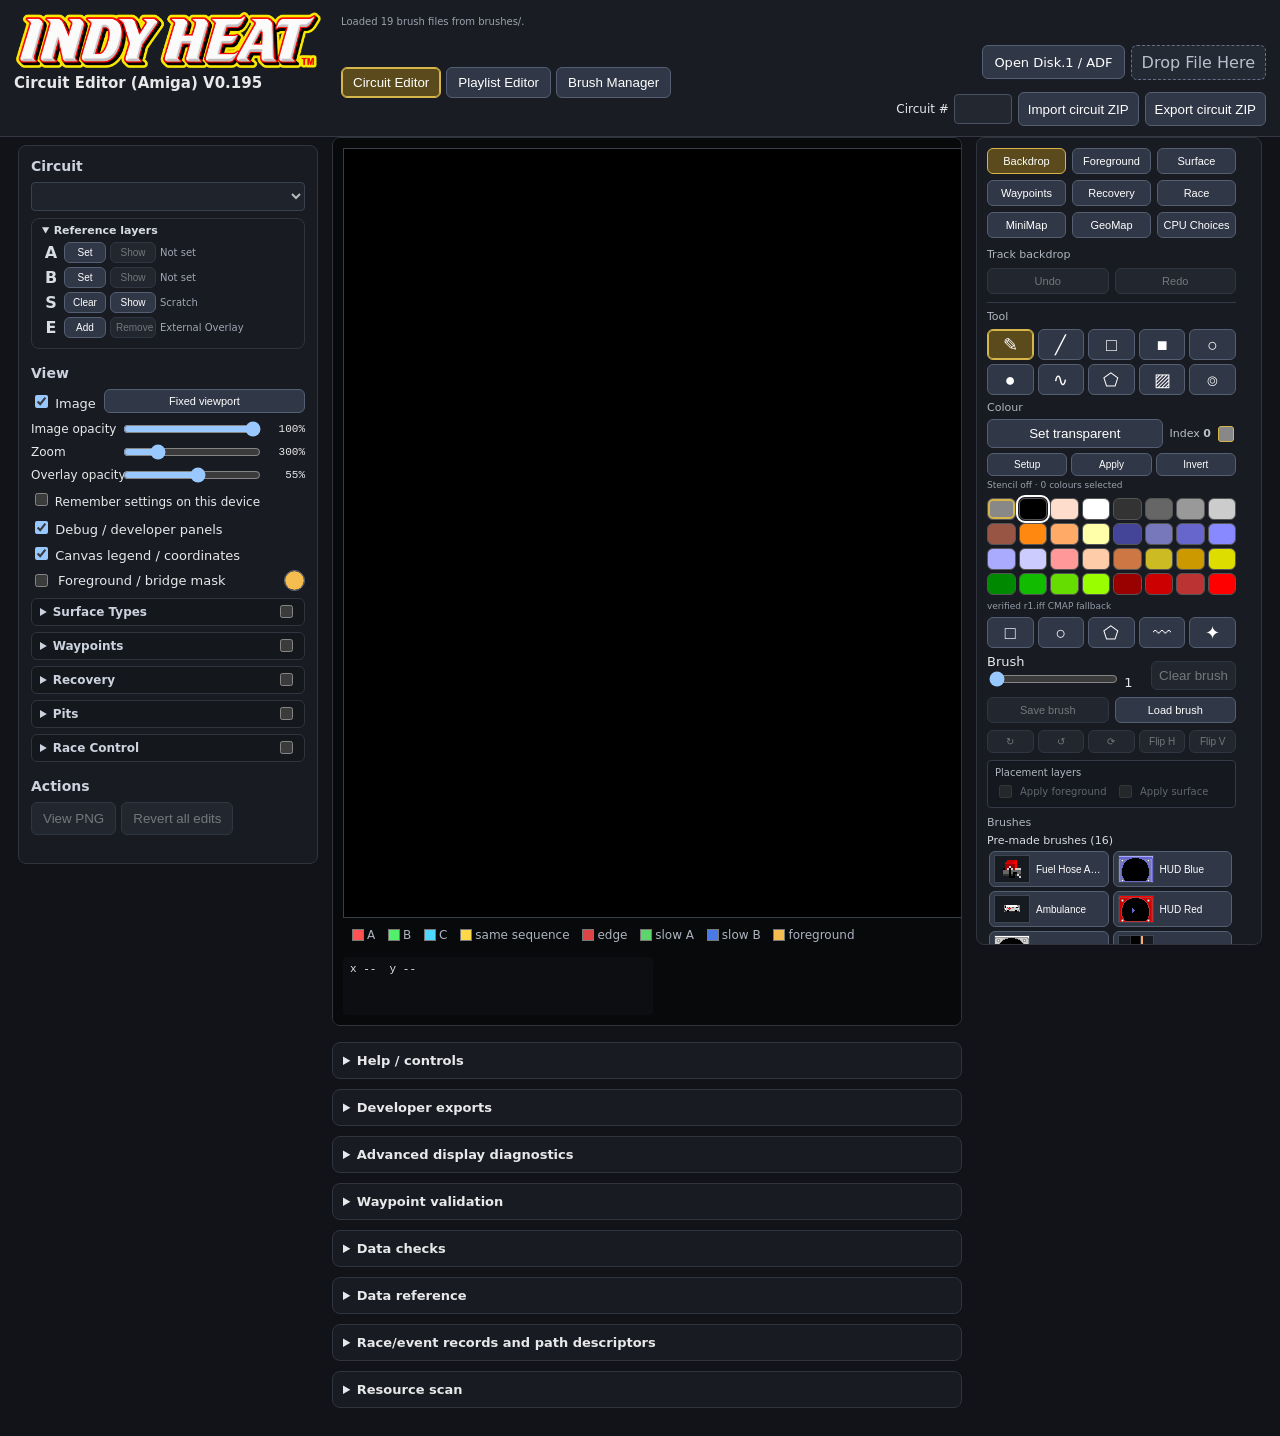
<file: app/index.html>
<!doctype html>
<html lang="en">
<head>
<meta charset="utf-8">
<meta name="viewport" content="width=device-width,initial-scale=1">
<title>Circuit Editor (Amiga)</title>
<link rel="stylesheet" href="style.css?v=0195">

<style>
header#appHeader{display:grid;grid-template-columns:auto minmax(0,1fr);grid-template-areas:"brand notice" "brand tools";align-items:start;column-gap:20px;row-gap:6px;padding:10px 14px}
#appIdentity{grid-area:brand;display:flex;flex-direction:column;align-items:flex-start;gap:3px;min-width:0}
#appLogo{display:block;width:307px;max-width:42vw;height:auto;object-fit:contain}
#appIdentity h1{margin:0;font-size:15px;font-weight:600;line-height:1.2;white-space:nowrap}
#headerNotice{grid-area:notice;justify-self:start;display:flex;align-items:center;width:min(100%,1080px);min-width:0;min-height:22px;padding-top:1px}
#headerTools{grid-area:tools;justify-self:start;display:flex;align-items:center;justify-content:space-between;gap:18px;width:min(100%,1080px);min-width:0}
#editorModeSwitch{display:flex;align-items:center;justify-content:flex-start;gap:5px;white-space:nowrap;flex:0 0 auto}
#editorModeSwitch button{padding:7px 11px;white-space:nowrap}
#editorModeSwitch button.active{border-color:#d6b54a;background:#5a4a1c;box-shadow:inset 0 0 0 1px #d6b54a}
#circuitFileActions{display:flex;align-items:center;justify-content:flex-end;gap:6px;flex-wrap:wrap;min-width:0;max-width:100%;margin-left:auto}
#circuitFileActions>.filebtn,#dropZone,#circuitPackageHeader,#circuitPackageHeader>*{flex:0 0 auto}
#circuitFileActions>.filebtn,#dropZone,#circuitPackageHeader button{min-height:34px;display:flex;align-items:center}
#dropZone{margin:0;padding:7px 10px;border:1px dashed #657087;border-radius:6px;text-align:center;color:#b8c0ce;white-space:nowrap;background:#242a34;cursor:default}
#dropZone.drag{background:#30394a;border-color:#a7bde9}
#circuitPackageHeader{display:flex;align-items:center;gap:6px;flex-wrap:nowrap}
#circuitPackageHeader label{display:flex;align-items:center;gap:5px;margin:0;font-size:12px;white-space:nowrap}
#circuitPackageHeader input[type=number]{width:58px;height:30px;background:#222730;color:#fff;border:1px solid #495162;border-radius:4px;padding:5px}
#circuitPackageHeader button{padding:7px 9px;white-space:nowrap}
#circuitPackageTopStatus{font-size:10px;color:#9aa1ad;max-width:100%;white-space:nowrap;overflow:hidden;text-overflow:ellipsis}
#circuitPackageTopStatus.bad{color:#ff8585}
body.playlistMode #dropZone,body.playlistMode main,body.playlistMode #circuitFileActions,body.playlistMode #headerNotice{display:none!important}
body:not(.playlistMode) #playlistWorkspace{display:none!important}
#playlistWorkspace{max-width:980px;margin:18px auto;padding:0 18px 28px;box-sizing:border-box}
#playlistWorkspace .playlistCard{background:#181b21;border:1px solid #30343d;border-radius:8px;padding:16px}
#playlistWorkspace h2{margin:0 0 8px}
#playlistWorkspace .playlistIntro{line-height:1.45;margin-bottom:12px}
#playlistWorkspace .playlistFuture{opacity:.62}
#playlistWorkspace input[type=number],#playlistWorkspace select{background:#222730;color:#fff;border:1px solid #495162;border-radius:4px;padding:6px;box-sizing:border-box}
#playlistRaceCount{width:180px;vertical-align:middle}
#playlistRaceCountText{display:inline-block;min-width:24px;margin-left:7px;font:12px ui-monospace,SFMono-Regular,Menlo,Consolas,monospace;color:#c2c8d2}
#playlistRows{display:grid;gap:5px;margin:8px 0 12px}
.playlistHead,.playlistRow{display:grid;grid-template-columns:48px minmax(220px,1.25fr) minmax(170px,1fr) 150px 130px;gap:7px;align-items:center}
.playlistHead{font-size:11px;color:#8f97a3;padding:0 7px}
.playlistRow{padding:7px;border:1px solid #30343d;border-radius:5px;background:#14171c}
.playlistRace{text-align:center;font:12px ui-monospace,SFMono-Regular,Menlo,Consolas,monospace;color:#b9c0cc}
.playlistCircuit{width:100%}
.playlistCircuitName{font-size:12px;color:#c2c8d2;overflow:hidden;text-overflow:ellipsis;white-space:nowrap}
.playlistCircuitName.notLoaded{color:#8f97a3;font-style:italic}
.playlistLapSelect{width:100%}
.playlistCpuMode{width:100%}
.playlistCpuChoices{grid-column:1/-1;margin-top:2px;padding-top:6px;border-top:1px solid #282d35}
.playlistCpuChoices[hidden]{display:none}
.playlistCpuGrid{display:grid;grid-template-columns:repeat(2,minmax(0,1fr));gap:7px}
.playlistCpuRow{display:grid;grid-template-columns:54px minmax(0,1fr) 30px;gap:6px;align-items:center;margin:0;color:#9fa7b4;font-size:11px}
.playlistCpuRow input[type=range]{width:100%;min-width:0;margin:0}.playlistCpuRow output{text-align:right;font:11px ui-monospace,SFMono-Regular,Menlo,Consolas,monospace;color:#d6dbe3}
.playlistActions{display:flex;gap:6px;flex-wrap:wrap;margin:10px 0}
.playlistActions button,#playlistExport{padding:7px 10px}
#playlistStatus{min-height:34px;white-space:pre-line;margin-top:7px}
/* Shared viewport resize handle and brush catalogue layout. */
main{grid-template-columns:300px minmax(0,1fr) 286px!important}
#viewPrimaryRow{display:grid;grid-template-columns:auto minmax(0,1fr);gap:8px;align-items:center;margin:4px 0 8px}
#viewPrimaryRow label{margin:0;white-space:nowrap}
#viewPrimaryRow #circuitViewportToggle{width:auto!important;margin:0!important;padding:5px 7px!important;font-size:11px!important;white-space:nowrap}
#circuitViewport.fixed{resize:none!important;box-sizing:border-box;min-width:240px;min-height:192px;width:var(--indyheat-viewport-width,640px)!important;height:var(--indyheat-viewport-height,512px)!important;max-width:100%;overflow:auto!important}
#circuitViewportResizeHandle{position:absolute;display:none;width:18px;height:18px;z-index:80;cursor:nwse-resize;touch-action:none;user-select:none;box-sizing:border-box;border:1px solid #8d96a6;border-radius:3px;background:#2b313b;color:#e8ebef;font:12px/16px ui-monospace,SFMono-Regular,Menlo,Consolas,monospace;text-align:center;box-shadow:0 0 0 1px rgba(0,0,0,.45)}
#circuitViewportResizeHandle::before{content:"↘"}
#circuitViewportResizeHandle.visible{display:block}
#circuitViewportResizeHandle.dragging{background:#5a4a1c;border-color:#d6b54a}
.viewSliderRow{display:grid!important;grid-template-columns:86px minmax(0,1fr) 38px;gap:6px;align-items:center;margin:7px 0!important;font-size:12px}
.viewSliderRow>span:first-child{white-space:nowrap}
.viewSliderRow input[type=range]{width:100%!important;min-width:0;margin:0!important}
.viewSliderRow>span:last-child{text-align:right;font:11px ui-monospace,SFMono-Regular,Menlo,Consolas,monospace;white-space:nowrap}
#legacyUiCompatibility{display:none!important}
#cursorInfo{box-sizing:border-box!important;width:min(310px,100%)!important;min-width:0!important;max-width:100%!important;min-height:58px!important;height:auto!important;max-height:none!important;overflow-wrap:anywhere!important}
body.indyheatHideDiagnostics .mobileDiagnostic{display:none!important}
body.indyheatHideCanvasInfo .viewerFooter{display:none!important}
#circuitViewportPanControls{display:grid;grid-template-columns:repeat(2,minmax(0,1fr));gap:7px;max-width:100%;margin:9px 0 3px;padding:7px;border:1px solid #343b46;border-radius:6px;background:#14181e}
#circuitViewportPanControls[hidden]{display:none!important}
#circuitViewportPanControls label{display:grid;grid-template-columns:auto minmax(0,1fr);align-items:center;gap:6px;min-width:0;margin:0;color:#bbc4d1;font-size:11px}
#circuitViewportPanControls input[type=range]{min-width:0;width:100%;max-width:100%;margin:0;touch-action:manipulation}
#circuitViewportPanControls input[type=range]:disabled{opacity:.35}
@media(max-width:600px){#circuitViewportPanControls{grid-template-columns:1fr}#circuitViewportPanControls label{grid-template-columns:36px minmax(0,1fr)}}
@media(max-width:1050px){main{grid-template-columns:1fr!important}}

@media(max-width:1120px){
  #headerTools{flex-wrap:wrap;justify-content:flex-start;gap:8px 14px}
  #circuitFileActions{margin-left:0;justify-content:flex-start;width:100%}
}
@media(min-width:1121px){aside{top:145px;max-height:calc(100vh - 160px)}}
@media(min-width:761px) and (max-width:1120px){aside{top:185px;max-height:calc(100vh - 200px)}}
body.indyheatMobileUi .content{display:flex;flex-direction:column;min-width:0}
body.indyheatMobileUi #editorHelpControls{order:1000}
body.indyheatMobileUi .viewerFooter{min-width:0;max-width:100%;gap:6px;flex-wrap:wrap}
body.indyheatMobileUi .legend{white-space:normal;overflow-wrap:anywhere;line-height:1.8}
body.indyheatMobileUi #cursorInfo{width:100%!important;min-width:0!important}
@media(max-width:760px){
  header#appHeader{grid-template-columns:1fr;grid-template-areas:"brand" "notice" "tools";align-items:start;gap:7px;padding:8px 10px}
  #appIdentity{gap:3px}
  #appLogo{width:307px;max-width:60vw}
  #appIdentity h1{font-size:13px}
  #headerNotice,#headerTools{width:100%;max-width:100%}
  #headerTools{display:flex;flex-direction:column;align-items:flex-start;gap:7px}
  #editorModeSwitch{justify-content:flex-start;width:100%;max-width:100%;overflow-x:auto}
  #editorModeSwitch button{padding:6px 8px;font-size:11px}
  #circuitFileActions{justify-content:flex-start;width:100%;max-width:100%;margin-left:0;overflow:visible}
  .playlistHead{display:none}
  .playlistRow{grid-template-columns:56px minmax(0,1fr);gap:6px}
  .playlistRace{grid-row:1/5}
  .playlistCircuit,.playlistCircuitName,.playlistLapSelect,.playlistCpuMode{grid-column:2}
  .playlistCpuChoices{grid-column:1/-1}
  body.indyheatMobileUi #layerModeButtons{position:static!important;top:auto!important;z-index:auto!important;background:#101217;padding:4px 0;touch-action:manipulation;-webkit-user-select:none;user-select:none}
  body.indyheatMobileUi #layerModeButtons button,body.indyheatMobileUi #editorModeSwitch button{touch-action:manipulation;-webkit-user-select:none;user-select:none}
}
</style>

</head>
<body>
<script>
(() => {
  'use strict';
  const EDITOR_VERSION='0.195';
  const BUILD_TOKEN='0195';
  Object.defineProperty(globalThis,'INDY_HEAT_EDITOR_VERSION',{
    configurable:false,
    enumerable:true,
    get:()=>EDITOR_VERSION,
    set:()=>{}
  });
  Object.defineProperty(globalThis,'INDY_HEAT_BUILD_TOKEN',{
    configurable:false,
    enumerable:true,
    get:()=>BUILD_TOKEN,
    set:()=>{}
  });
  const syncEditorIdentity=()=>{
    const title=`Circuit Editor (Amiga) V${EDITOR_VERSION}`;
    if(document.title!==title)document.title=title;
    const h=document.querySelector('#appIdentity h1')||document.querySelector('header h1');
    const heading=`Circuit Editor (Amiga) V${EDITOR_VERSION}`;
    if(h&&h.textContent!==heading)h.textContent=heading;
  };
  globalThis.IndyHeatSyncEditorIdentity=syncEditorIdentity;
  if(document.readyState==='loading')document.addEventListener('DOMContentLoaded',syncEditorIdentity,{once:true});
  else syncEditorIdentity();
  new MutationObserver(syncEditorIdentity).observe(document.documentElement,{subtree:true,childList:true,characterData:true});
})();
</script>
<header id="appHeader">
  <div id="appIdentity">
    <img id="appLogo" src="indy-heat-logo.png?v=0195" alt="Indy Heat">
    <h1>Circuit Editor (Amiga)</h1>
  </div>
  <div id="headerNotice" aria-live="polite">
    <span id="circuitPackageTopStatus" title="Editor updates and status"></span>
  </div>
  <div id="headerTools">
    <nav id="editorModeSwitch" aria-label="Editor mode">
      <button id="showCircuitEditor" class="active" type="button" aria-pressed="true">Circuit Editor</button>
      <button id="showPlaylistEditor" type="button" aria-pressed="false" title="Create a custom indyheat_playlist.bin including retail and custom circuits">Playlist Editor</button>
    </nav>
    <div id="circuitFileActions" aria-label="Circuit file actions">
      <label class="filebtn">Open Disk.1 / ADF<input id="fileInput" type="file" accept=".adf,.ADF,.1,application/octet-stream"></label>
      <div id="dropZone" aria-label="Drop Disk.1 or ADF file here">Drop File Here</div>
    </div>
  </div>
</header>
<section id="playlistWorkspace" aria-label="Championship playlist editor">
  <div class="playlistCard">
    <h2>Championship Playlist</h2>

    <label class="inlineControl">Championship races
      <input id="playlistRaceCount" type="range" min="1" max="99" step="1" value="11"
             title="WHDLoad custom runtime supports 1–99 championship events">
      <output id="playlistRaceCountText" for="playlistRaceCount">11</output>
    </label>

    <div class="playlistActions">
      <button id="playlistImport" type="button">Import playlist .bin</button>
      <button id="playlistReset" type="button">Reset retail championship</button>
      <button id="playlistExport" type="button">Export indyheat_playlist.bin</button>
    </div>
    <input id="playlistInput" type="file" accept=".bin,application/octet-stream" hidden>

    <div class="playlistHead">
      <span>Race</span>
      <span>Circuit</span>
      <span>Name / load state</span>
      <span>Laps</span>
      <span>CPU Choices</span>
    </div>
    <div id="playlistRows"></div>
    <div id="playlistStatus" class="mini muted"></div>
  </div>
</section>
<main>
  <aside>
    <section>
      <h2>Disk</h2>
      <div id="diskStatus" class="muted">No disk loaded.</div>
    </section>

    <section>
      <h2>Circuit</h2>
      <select id="trackSelect" disabled></select>
      <div id="trackMeta" class="mini muted" hidden></div>
    </section>

    <section>
      <h2>View</h2>
      <label class="mini" title="Stores only editor UI preferences in this browser. No cookies, analytics or tracking."><input id="rememberEditorSettings" type="checkbox"> Remember settings on this device</label>
      <label title="Show the diagnostic and developer details beneath the canvas"><input id="showDeveloperPanels" type="checkbox" checked> Debug / developer panels</label>
      <label title="Show the legend and live cursor information underneath the canvas"><input id="showCanvasInfo" type="checkbox" checked> Canvas legend / coordinates</label>
      <label><input id="showBg" type="checkbox" checked> Image</label>
      <label>Image opacity <input id="backgroundOpacity" type="range" min="0" max="100" value="100"><span id="backgroundOpacityText">100%</span></label>
      <label id="paletteModeControl" class="inlineControl" hidden>Colours
        <select id="paletteMode"><option value="game" selected>Original colour</option><option value="mono">Monochrome</option></select>
      </label>
      <label><input id="showMask1" type="checkbox"> Foreground / bridge mask</label>
      <label><input id="showSurface" type="checkbox"> Surface types</label>
      <div class="classToggles indent compactSubcontrols">
        <label><input class="surfaceClass" data-class="0" type="checkbox"> Normal</label>
        <label><input class="surfaceClass" data-class="1" type="checkbox"> Edge / collision</label>
        <label><input class="surfaceClass" data-class="2" type="checkbox"> Slowdown A</label>
        <label><input class="surfaceClass" data-class="3" type="checkbox"> Slowdown B</label>
      </div>

      <label><input id="showWaypoints" type="checkbox"> Waypoints</label>
      <div class="classToggles indent compactSubcontrols">
        <label><input class="waypointSet" data-set="0" type="checkbox"> Route A</label>
        <label><input class="waypointSet" data-set="1" type="checkbox"> Route B</label>
        <label><input class="waypointSet" data-set="2" type="checkbox"> Route C / service</label>
        <label><input id="showWaypointLinks" type="checkbox"> Route links</label>
        <label><input id="showSequenceGroups" type="checkbox"> Sequence groups</label>
        <label><input id="showBit7Flags" type="checkbox"> AI Turbo markers</label>
        <label><input id="showNonDefaultLinkDeltas" type="checkbox"> Link deltas ≠ +6</label>
        <label><input id="hideWaypointNumbers" type="checkbox"> Hide waypoint numbers</label>
        <label class="inlineControl">Labels
          <select id="wpLabelMode"><option value="off">Off</option><option value="index" selected>Waypoint ID</option><option value="sequence">Sequence</option></select>
        </label>
      </div>

      <div id="legacyRecoveryControls" hidden>
        <input id="showHeading" type="checkbox">
        <select id="headingDensity"><option value="1" selected>Every cell</option></select>
        <input id="headingPhase" type="range" min="0" max="255" value="0"><span id="phaseText">0</span>
        <input id="headingReverse" type="checkbox">
      </div>
      <label id="masterZoomControl">Zoom
        <div class="masterZoomSlider">
          <input id="editorScale" type="range" min="1" max="10" step="0.5" value="3">
          <span id="editorScaleText">300%</span>
        </div>
      </label>
      <label id="overlayOpacityControl">Overlay opacity <input id="opacity" type="range" min="0" max="100" value="55"><span id="opacityText">55%</span></label>
    </section>

    <section class="editorSection">
      <h2>Waypoint</h2>
      <label class="mini">Select <select id="wpSelectList" disabled><option>—</option></select></label>
      <div id="wpSelectedInfo" class="selectedSummary mini muted">Select a visible waypoint, or drag one on the circuit.</div>
      <div class="editGrid">
        <label>X <input id="editWpX" type="number" min="-32768" max="32767" step="1" disabled></label>
        <label>Y <input id="editWpY" type="number" min="-128" max="127" step="1" disabled></label>
        <label>Sequence <input id="editWpProgress" type="number" min="0" max="127" step="1" disabled></label>
        <label class="wide">Link target <select id="editWpTarget" disabled><option>—</option></select></label>
      </div>
      <details class="smallDetails"><summary>Advanced waypoint fields</summary>
        <div class="editGrid compactAdvanced">
          <label class="checkline"><input id="editWpFlag" type="checkbox" disabled> AI Turbo marker (bit 7)</label>
          <label>Link delta <input id="editWpDelta" type="number" min="-32768" max="32767" step="6" disabled></label>
        </div>
      </details>
      <details class="smallDetails" id="routeLapSettings"><summary>Lap counting</summary>
        <div class="mini muted">When a route returns to sequence 0–3, this sets how far around that route the car must previously have progressed before the transition can count as a lap. 0 preserves the original game behaviour.</div>
        <div class="editGrid compactAdvanced">
          <label>Route A minimum previous sequence <input id="routeLapGuard0" type="number" min="0" max="63" step="1" value="0"></label>
          <label>Route B minimum previous sequence <input id="routeLapGuard1" type="number" min="0" max="63" step="1" value="0"></label>
          <label>Route C minimum previous sequence <input id="routeLapGuard2" type="number" min="0" max="63" step="1" value="0"></label>
        </div>
        <div id="routeLapGuardStatus" class="mini statusLine"></div>
      </details>
      <div class="wpBtns"><button id="applyWaypoint" type="button" hidden aria-hidden="true" tabindex="-1">Apply fields</button><button id="revertWaypoint" type="button" disabled style="grid-column:1/-1">Revert selected</button></div>
      <div id="editStatus" class="mini statusLine"></div>
      <div id="editCount" class="mini">0 modified waypoints</div>
    </section>

    <section>
      <h2>Actions</h2>
      <button id="savePng" disabled>View PNG</button>
      <button id="revertAll" disabled>Revert all edits</button>
    </section>

  </aside>

  <div class="content">
    <section class="viewerPanel">
      <canvas id="view" width="960" height="768"></canvas>
      <div class="viewerFooter">
        <div class="legend"><span class="sw routeA"></span>A <span class="sw routeB"></span>B <span class="sw routeC"></span>C <span class="sw sequence"></span>same sequence <span class="sw c1"></span>edge <span class="sw c2"></span>slow A <span class="sw c3"></span>slow B <span class="sw occ"></span>foreground</div>
        <pre id="cursorInfo">x --  y --</pre>
      </div>
    </section>

    <details id="editorHelpControls">
      <summary>Help / controls</summary>
      <div class="prose">
        <p><b>Waypoints:</b> click or drag a visible point; right-click toggles its AI Turbo marker. Add waypoint (+) splits the nearest visible logical route link and resequences following points; Delete waypoint (−) removes the hovered point, repairs incoming links and keeps at least five points per route. Clean route data rebuilds contiguous physical IDs/link displacements and removes only sequence ordinals unused by all three routes, preserving intentional branch gaps/duplicates.</p>
        <p><b>Foreground / Surface:</b> choose a drawing tool, paint value and brush. Curve uses three clicks; Free-form closes near its start point. Right-click uses the secondary paint action.</p>
        <p><b>Recovery:</b> rotate arrows with left/right mouse; Grab group supports multi-cell selection.</p>
        <p><b>Fixed viewport:</b> enable the shared viewport, then drag its bottom-right corner to resize it. The chosen size is retained while switching between the circuit, Backdrop, MiniMap and GeoMap views; use the Pan X/Y sliders under the fixed canvas (or scrollbars/trackpad) to move around larger zoomed content.</p>
        <p><b>Race:</b> edit the start/grid, HUD, pitlane geometry, pit/service positions and presentation anchors. Drag visible edit anchors or use the Race fields. MiniMap and Backdrop use the shared drawing tools (Pencil, Line, shapes, Curve, Free-form and Fill) with pre-made, captured or loaded brushes, including multi-edge and traced captures. Backdrop paints in the verified 32-colour race palette and retains IFF import/remapping; GeoMap has its own edit mode.</p>
        <p>Full editor and package documentation: <a href="https://github.com/HoraceAndTheSpider/Indy-Heat-WHD/wiki/Editor-and-Track-Package-Workflow" target="_blank" rel="noopener">Editor and Track Package Workflow</a>.</p>
      </div>
    </details>

    <details id="developerExports">
      <summary>Developer exports</summary>
      <div class="prose mini">
        <p>Debug/inspection only. Normal circuit delivery uses <b>Export circuit ZIP</b>. See <a href="https://github.com/HoraceAndTheSpider/Indy-Heat-WHD/wiki/Editor-and-Track-Package-Workflow" target="_blank" rel="noopener">Editor and Track Package Workflow</a>.</p>
      </div>
      <div class="downloads">
        <button id="saveJson" disabled>Track JSON</button>
        <button id="savePatch" disabled>Waypoint patch</button>
        <button id="saveMain" disabled>Modified main .bin</button>
      </div>
      <details class="smallDetails"><summary>Raw track resources</summary>
        <div class="downloads">
          <button data-dl="0" disabled>Track image .bin</button>
          <button data-dl="1" disabled>Foreground .bin</button>
          <button data-dl="2" disabled>Surface .bin</button>
          <button data-dl="3" disabled>Recovery .bin</button>
        </div>
      </details>
      <div id="developerModeExports"></div>
    </details>

    <details id="advancedDisplay">
      <summary>Advanced display diagnostics</summary>
      <div class="advancedGrid">
        <div>
          <h3>Waypoint mapping</h3>
          <label>Mapping <select id="wpProjectionMode"><option value="a082" selected>Game mapping</option><option value="manual">Manual comparison</option></select></label>
          <div id="manualProjectionControls" class="advancedSubgroup">
            <label>X scale <input id="wpScaleX" type="number" min="-6" max="6" step="0.05" value="2"></label>
            <label>X offset <input id="wpOffsetX" type="number" min="-500" max="600" step="1" value="338"></label>
            <label>Y scale <input id="wpScaleY" type="number" min="-6" max="6" step="0.05" value="-1.5"></label>
            <label>Y offset <input id="wpOffsetY" type="number" min="-320" max="320" step="0.5" value="142.5"></label>
            <div class="wpBtns"><button id="wpReset" type="button">Game mapping</button><button id="wpAutoFit" type="button">Auto-fit</button></div>
          </div>
          <pre id="wpFitStats" class="mini mono">fit metrics unavailable</pre>
        </div>
      </div>
    </details>

    <details>
      <summary>Waypoint validation</summary>
      <pre id="wpValidation" class="mini mono">Load a disk to validate routes.</pre>
    </details>

    <details>
      <summary>Data checks</summary>
      <div class="cards">
        <article><h2>Resources</h2><div id="resourceTable"></div></article>
        <article><h2>Surface</h2><div id="surfaceStats" class="mono"></div></article>
        <article><h2>Recovery</h2><div id="headingStats" class="mono"></div></article>
      </div>
    </details>

    <details>
      <summary>Data reference</summary>
      <div class="prose">
        <p><b>+1</b> Foreground/occlusion · <b>+2</b> Surface types · <b>+3</b> Recovery directions. Waypoints contain position, sequence, AI Turbo marker and link information.</p>
        <p>Detailed structures: <a href="https://github.com/HoraceAndTheSpider/Indy-Heat-WHD/wiki/Editor-and-Track-Package-Workflow" target="_blank" rel="noopener">Editor and Track Package Workflow</a> · <a href="https://github.com/HoraceAndTheSpider/Indy-Heat-WHD/wiki/Race,-Car-and-Pit-Runtime-Structures" target="_blank" rel="noopener">Race, Car and Pit Runtime Structures</a> · <a href="https://github.com/HoraceAndTheSpider/Indy-Heat-WHD/wiki/Race-Presentation-and-Graphics-Resources" target="_blank" rel="noopener">Race Presentation and Graphics Resources</a>.</p>
      </div>
    </details>

    <details>
      <summary>Race/event records and path descriptors</summary>
      <div class="mini muted">Reference: <a href="https://github.com/HoraceAndTheSpider/Indy-Heat-WHD/wiki/Race,-Car-and-Pit-Runtime-Structures" target="_blank" rel="noopener">Race, Car and Pit Runtime Structures</a>.</div>
      <div id="raceRecords"></div>
    </details>
    <details>
      <summary>Resource scan</summary>
      <div class="mini muted">Diagnostic output only.</div>
      <pre id="scanLog"></pre>
    </details>
  </div>
</main>
<script src="indyheat.js?v=0195"></script>
<script src="edit-guard.js?v=0195"></script>
<script src="recovery-hook.js?v=0195"></script>
<script src="layer-tools.js?v=0195"></script>
<script src="indyheat_race_graphics.js?v=0195"></script>
<script src="app.js?v=0195"></script>
<script src="palette-control.js?v=0195"></script>
<script src="layer-editor.js?v=0195"></script>
<script src="waypoint-actions.js?v=0195"></script>
<script src="recovery-editor.js?v=0195"></script>
<script src="race-setup.js?v=0195"></script>
<script src="cpu-choices.js?v=0195"></script>
<script src="race-validation.js?v=0195"></script>
<script src="track-backdrop.js?v=0195"></script>
<script src="circuit-package.js?v=0195"></script>
<script src="route-ab-assignment.js?v=0195"></script>
<script src="circuit-library.js?v=0195"></script>
<script src="brush-tools.js?v=0195"></script>
<script src="brush-library.js?v=0195"></script>
<script src="special-functions-host.js?v=0195"></script>
<script src="foreground-auto.js?v=0195"></script>
<script src="minimap-brush-ui.js?v=0195"></script>
<script src="backdrop-brush-ui.js?v=0195"></script>
<script src="backdrop-ilbm-export.js?v=0195"></script>
<script src="editor-ui.js?v=0195"></script>
<script src="editor-preferences.js?v=0195"></script>

<script>
/* Consolidate display controls and keep Waypoint edit controls mode-exclusive. */
(function(){
'use strict';
const $=id=>document.getElementById(id);
let validationObserver=null,applying=false;
let waypointPanelObserver=null;

function waypointModeIsActive(){
  const host=$('layerModeButtons');
  if(host?.dataset.currentMode)return host.dataset.currentMode==='layerModeWaypoints';
  return globalThis.IndyHeatEditorCurrentMode==='layerModeWaypoints';
}
function syncWaypointEditPanel(){
  const pane=$('layerWaypointHost');
  if(!pane)return false;
  const show=waypointModeIsActive();
  if(pane.hidden===show)pane.hidden=!show;
  pane.style.display=show?'':'none';
  pane.setAttribute('aria-hidden',show?'false':'true');
  return true;
}
function installWaypointEditPanelGuard(){
  const pane=$('layerWaypointHost'),host=$('layerModeButtons');
  if(!pane||!host)return false;
  syncWaypointEditPanel();
  if(!waypointPanelObserver){
    waypointPanelObserver=new MutationObserver(()=>queueMicrotask(syncWaypointEditPanel));
    waypointPanelObserver.observe(host,{attributes:true,attributeFilter:['data-current-mode']});
    waypointPanelObserver.observe(pane,{attributes:true,attributeFilter:['hidden','style']});
    document.addEventListener('change',e=>{
      if(e.target?.id==='showWaypoints'||e.target?.classList?.contains('waypointSet'))queueMicrotask(syncWaypointEditPanel);
    });
    document.addEventListener('click',e=>{
      if(e.target?.closest?.('#layerModeButtons button'))setTimeout(syncWaypointEditPanel,0);
    },true);
  }
  return true;
}

function textTitle(label,title){
  if(!label)return;
  let t=label.querySelector(':scope > .viewSliderTitle');
  if(!t){t=document.createElement('span');t.className='viewSliderTitle';label.insertBefore(t,label.firstChild);}
  t.textContent=title;
}
function normaliseSlider(label,title,inputId,textId){
  if(!label)return;
  const input=$(inputId),readout=$(textId);
  const wrap=input?.closest('.masterZoomSlider');
  if(wrap&&wrap!==label){if(input)label.appendChild(input);if(readout)label.appendChild(readout);wrap.remove();}
  for(const n of Array.from(label.childNodes))if(n.nodeType===Node.TEXT_NODE)n.textContent='';
  label.classList.remove('inlineControl');label.classList.add('viewSliderRow');
  textTitle(label,title);
  if(input&&input.parentNode===label)label.appendChild(input);
  if(readout&&readout.parentNode===label)label.appendChild(readout);
}
function shortImageLabel(label){
  if(!label)return;
  for(const n of Array.from(label.childNodes)){
    if(n.nodeType===Node.TEXT_NODE&&/Track\s+image/i.test(n.textContent||''))n.textContent=(n.textContent||'').replace(/Track\s+image/ig,' Image');
  }
}
function hideLegacyUi(){
  let host=$('legacyUiCompatibility');
  if(!host){host=document.createElement('div');host.id='legacyUiCompatibility';host.hidden=true;document.body.appendChild(host);}
  const palette=$('paletteMode');
  if(palette&&!host.contains(palette)){const label=palette.closest('label');host.appendChild(palette);label?.remove();}
  const meta=$('trackMeta');if(meta&&!host.contains(meta))host.appendChild(meta);
  $('sequenceSummary')?.remove();
}
function waypointValidationSummary(){
  const pre=$('wpValidation');if(!pre||applying)return;
  const lines=pre.textContent.split('\n');let changed=false;
  const next=lines.map(line=>{
    if(!/^[ABC]:\s/.test(line)||/ · duplicates \d+/.test(line))return line;
    const m=line.match(/ · duplicate: (.*?)(?= · MISSING:|$)/);
    if(m){
      const count=m[1].split(',').map(x=>x.trim()).filter(Boolean).length;
      changed=true;return line.replace(m[0],` · duplicates ${count}: ${m[1]}`);
    }
    const missing=' · MISSING:';const at=line.indexOf(missing);changed=true;
    return at>=0?line.slice(0,at)+' · duplicates 0'+line.slice(at):line+' · duplicates 0';
  });
  if(changed){applying=true;pre.textContent=next.join('\n');applying=false;}
}
function watchValidation(){
  const pre=$('wpValidation');if(!pre)return;waypointValidationSummary();
  if(validationObserver)return;
  validationObserver=new MutationObserver(()=>queueMicrotask(waypointValidationSummary));
  validationObserver.observe(pre,{subtree:true,childList:true,characterData:true});
}
function installResizableViewport(){
  const viewport=$('circuitViewport'),button=$('circuitViewportToggle');
  if(!viewport||!button)return false;

  const clamp=(v,min,max)=>Math.max(min,Math.min(max,v));
  const saveSize=()=>{
    if(!viewport.classList.contains('fixed'))return;
    const r=viewport.getBoundingClientRect();
    if(r.width<1||r.height<1)return;
    viewport.dataset.fixedWidth=String(Math.round(r.width));
    viewport.dataset.fixedHeight=String(Math.round(r.height));
    viewport.style.setProperty('--indyheat-viewport-width',`${Math.round(r.width)}px`);
    viewport.style.setProperty('--indyheat-viewport-height',`${Math.round(r.height)}px`);
  };
  const restoreSize=()=>{
    const w=Number(viewport.dataset.fixedWidth)||640,h=Number(viewport.dataset.fixedHeight)||512;
    viewport.style.setProperty('--indyheat-viewport-width',`${clamp(w,240,4096)}px`);
    viewport.style.setProperty('--indyheat-viewport-height',`${clamp(h,192,4096)}px`);
  };
  const normaliseButton=()=>{
    if(button.textContent!=='Fixed viewport')button.textContent='Fixed viewport';
    button.title='Fix the shared circuit viewport. When enabled, drag the visible bottom-right handle to resize it; the same viewport is used by Backdrop, MiniMap and GeoMap.';
  };

  const host=viewport.parentElement;
  if(!host)return false;
  if(getComputedStyle(host).position==='static')host.style.position='relative';
  let panControls=$('circuitViewportPanControls');
  if(!panControls){
    panControls=document.createElement('div');
    panControls.id='circuitViewportPanControls';
    panControls.hidden=true;
    panControls.setAttribute('aria-label','Fixed canvas pan controls');
    panControls.innerHTML='<label for="circuitPanX">Pan X <input id="circuitPanX" type="range" min="0" max="0" step="1" value="0" aria-label="Pan canvas left or right"></label><label for="circuitPanY">Pan Y <input id="circuitPanY" type="range" min="0" max="0" step="1" value="0" aria-label="Pan canvas up or down"></label>';
    viewport.after(panControls);
  }
  const panX=$('circuitPanX'),panY=$('circuitPanY');
  const syncPanControls=()=>{
    const fixed=viewport.classList.contains('fixed');
    panControls.hidden=!fixed;
    if(!fixed)return;
    for(const [slider,extent,position] of [
      [panX,viewport.scrollWidth-viewport.clientWidth,viewport.scrollLeft],
      [panY,viewport.scrollHeight-viewport.clientHeight,viewport.scrollTop]
    ]){
      if(!slider)continue;
      const max=Math.max(0,Math.round(extent));
      slider.max=String(max);
      slider.disabled=max===0;
      slider.value=String(Math.max(0,Math.min(max,Math.round(position))));
    }
  };
  if(!panControls.dataset.panListenersReady){
    panControls.dataset.panListenersReady='1';
    panX?.addEventListener('input',()=>{viewport.scrollLeft=Number(panX.value)||0;});
    panY?.addEventListener('input',()=>{viewport.scrollTop=Number(panY.value)||0;});
    viewport.addEventListener('scroll',syncPanControls,{passive:true});
    if(typeof ResizeObserver!=='undefined'){
      const panObserver=new ResizeObserver(syncPanControls);
      panObserver.observe(viewport);
      const stack=viewport.querySelector('.canvasStack');if(stack)panObserver.observe(stack);
    }
    for(const id of ['editorScale','circuitViewportToggle'])$(id)?.addEventListener('input',()=>requestAnimationFrame(syncPanControls));
    document.addEventListener('change',e=>{if(e.target?.id==='editorScale')requestAnimationFrame(syncPanControls);},true);
    window.addEventListener('resize',()=>requestAnimationFrame(syncPanControls),{passive:true});
  }
  let handle=$('circuitViewportResizeHandle');
  if(!handle){
    handle=document.createElement('div');
    handle.id='circuitViewportResizeHandle';
    handle.title='Drag to resize the fixed viewport';
    handle.setAttribute('role','separator');
    handle.setAttribute('aria-label','Resize fixed viewport');
    host.appendChild(handle);
  }

  const positionHandle=()=>{
    const fixed=viewport.classList.contains('fixed');
    handle.classList.toggle('visible',fixed);
    syncPanControls();
    if(!fixed)return;
    const vr=viewport.getBoundingClientRect(),hr=host.getBoundingClientRect();
    const x=vr.right-hr.left+host.scrollLeft-handle.offsetWidth+1;
    const y=vr.bottom-hr.top+host.scrollTop-handle.offsetHeight+1;
    handle.style.left=`${Math.round(x)}px`;
    handle.style.top=`${Math.round(y)}px`;
  };

  normaliseButton();restoreSize();positionHandle();
  if(!viewport.dataset.resizableViewport){
    viewport.dataset.resizableViewport='1';
    let drag=null;
    handle.addEventListener('pointerdown',e=>{
      if(e.button!==0||!viewport.classList.contains('fixed'))return;
      e.preventDefault();e.stopPropagation();
      const r=viewport.getBoundingClientRect();
      drag={pointerId:e.pointerId,startX:e.clientX,startY:e.clientY,width:r.width,height:r.height};
      handle.classList.add('dragging');
      handle.setPointerCapture?.(e.pointerId);
    });
    handle.addEventListener('pointermove',e=>{
      if(!drag||e.pointerId!==drag.pointerId)return;
      e.preventDefault();
      const hostRect=host.getBoundingClientRect();
      const maxWidth=Math.max(240,hostRect.width-(viewport.getBoundingClientRect().left-hostRect.left)-2);
      const w=clamp(drag.width+(e.clientX-drag.startX),240,Math.min(4096,maxWidth));
      const h=clamp(drag.height+(e.clientY-drag.startY),192,4096);
      viewport.style.setProperty('--indyheat-viewport-width',`${Math.round(w)}px`);
      viewport.style.setProperty('--indyheat-viewport-height',`${Math.round(h)}px`);
      viewport.dataset.fixedWidth=String(Math.round(w));
      viewport.dataset.fixedHeight=String(Math.round(h));
      positionHandle();
    });
    const finishDrag=e=>{
      if(!drag||(e&&e.pointerId!=null&&e.pointerId!==drag.pointerId))return;
      if(e)handle.releasePointerCapture?.(drag.pointerId);
      drag=null;handle.classList.remove('dragging');saveSize();positionHandle();
    };
    handle.addEventListener('pointerup',finishDrag);
    handle.addEventListener('pointercancel',finishDrag);

    const ro=typeof ResizeObserver!=='undefined'?new ResizeObserver(()=>{if(!drag)saveSize();positionHandle();}):null;
    ro?.observe(viewport);
    button.addEventListener('click',()=>{
      setTimeout(()=>{
        normaliseButton();
        if(viewport.classList.contains('fixed'))restoreSize();
        positionHandle();
      },0);
    });
    const mo=new MutationObserver(()=>{
      normaliseButton();
      if(viewport.classList.contains('fixed')&&!drag)restoreSize();
      positionHandle();
    });
    mo.observe(button,{childList:true,characterData:true,subtree:true,attributes:true,attributeFilter:['class','aria-pressed']});
    document.addEventListener('click',e=>{
      if(e.target?.closest?.('#layerModeButtons button'))setTimeout(()=>{if(viewport.classList.contains('fixed'))restoreSize();positionHandle();},0);
    },true);
    host.addEventListener('scroll',positionHandle,{passive:true});
    window.addEventListener('resize',()=>setTimeout(positionHandle,0),{passive:true});
  }
  setTimeout(positionHandle,0);
  return true;
}

function consolidateView(){
  const bg=$('showBg'),view=bg?.closest('section');if(!bg||!view)return false;
  const imageLabel=bg.closest('label');shortImageLabel(imageLabel);
  let primary=$('viewPrimaryRow');
  if(!primary){primary=document.createElement('div');primary.id='viewPrimaryRow';const h=view.querySelector(':scope > h2');if(h)h.after(primary);else view.prepend(primary);}
  if(imageLabel&&imageLabel.parentNode!==primary)primary.appendChild(imageLabel);
  const fixed=$('circuitViewportToggle');if(fixed&&fixed.parentNode!==primary)primary.appendChild(fixed);

  const imageOpacity=$('backgroundOpacity')?.closest('label');
  const zoom=$('masterZoomControl');
  const overlay=$('overlayOpacityControl');
  normaliseSlider(imageOpacity,'Image opacity','backgroundOpacity','backgroundOpacityText');
  normaliseSlider(zoom,'Zoom','editorScale','editorScaleText');
  normaliseSlider(overlay,'Overlay opacity','opacity','opacityText');
  let anchor=primary;
  for(const node of [imageOpacity,zoom,overlay])if(node){if(node.parentNode!==view||node.previousElementSibling!==anchor)view.insertBefore(node,anchor.nextSibling);anchor=node;}

  const oldHost=$('masterZoomHost');if(oldHost&&!oldHost.querySelector('#masterZoomControl,#overlayOpacityControl,#circuitViewportToggle'))oldHost.remove();
  const map=$('layerEditMap');if(map&&map.textContent!=='GeoMap')map.textContent='GeoMap';
  hideLegacyUi();watchValidation();installWaypointEditPanelGuard();installResizableViewport();
  return !!(fixed&&zoom&&overlay&&map);
}
function run(){
  let tries=0,timer=null;
  const tick=()=>{tries++;const done=consolidateView();if(done&&timer){clearInterval(timer);timer=null;}else if(tries>240&&timer){clearInterval(timer);timer=null;}};
  tick();timer=setInterval(tick,50);setTimeout(consolidateView,500);setTimeout(consolidateView,1500);
}
if(document.readyState==='loading')document.addEventListener('DOMContentLoaded',run,{once:true});else run();
})();
</script>

<script>
(function(root){
'use strict';

const MAGIC='IHPL';
const LEGACY_VERSION_V1=1;
const LEGACY_VERSION_V2=2;
const LEGACY_VERSION_V3=3;
const RUNTIME_MIN_COUNT=1;
const RUNTIME_MAX_COUNT=99;
const LAP_MIN=2;
const LAP_MAX=20;
const CIRCUIT_MIN=0;
const CIRCUIT_MAX=99;
const CPU_FIELDS=Object.freeze([
  Object.freeze({key:'turbos',label:'Turbos'}),
  Object.freeze({key:'brakes',label:'Brakes'}),
  Object.freeze({key:'tyres',label:'Tyres'}),
  Object.freeze({key:'crew',label:'Crew'}),
  Object.freeze({key:'mpg',label:'MPG'}),
  Object.freeze({key:'engine',label:'Engine'})
]);
const RETAIL_NAMES=Object.freeze([
  'Illinois','New Jersey','West Canada','South California','East Canada',
  'Indianapolis','Michigan','Colorado','North California','Kentucky'
]);
const RETAIL_CHAMPIONSHIP=Object.freeze([0,5,1,2,3,4,6,7,8,9,5]);
const RETAIL_CPU=Object.freeze([
  Object.freeze([100,60,78,80,90,150]),
  Object.freeze([100,60,78,80,90,150]),
  Object.freeze([80,50,75,40,60,150]),
  Object.freeze([80,50,68,40,70,150]),
  Object.freeze([70,50,65,40,80,150]),
  Object.freeze([70,50,68,40,80,150]),
  Object.freeze([80,50,68,40,70,150]),
  Object.freeze([0,100,110,80,120,150]),
  Object.freeze([0,100,110,80,120,150]),
  Object.freeze([70,50,65,40,80,150])
]);

function be16(b,o){if(!b||o<0||o+2>b.length)throw new Error('Playlist word outside file');return ((b[o]<<8)|b[o+1])>>>0;}
function ascii4(b,o){return String.fromCharCode(b[o],b[o+1],b[o+2],b[o+3]);}
function cpuObject(values){
  const out={};CPU_FIELDS.forEach((f,i)=>out[f.key]=Number(values[i])||0);return out;
}
function cpuArray(values){
  return CPU_FIELDS.map(f=>Number(values?.[f.key]));
}
function customLibraryMap(){
  const list=globalThis.IndyHeatCustomCircuitLibrary?.loadedCircuits?.()||[];
  return new Map(list.map(q=>[Number(q.circuitIndex),q]));
}
function circuitCpuValues(circuit){
  circuit=Number(circuit);
  const exact=globalThis.IndyHeatCpuChoices?.valuesForCircuit?.(circuit);
  if(exact)return {...exact};

  const custom=customLibraryMap().get(circuit);
  if(custom){
    const hosted=globalThis.IndyHeatCpuChoices?.valuesForCircuit?.(Number(custom.hostIndex));
    if(hosted)return {...hosted};
    if(Number.isInteger(Number(custom.hostIndex))&&RETAIL_CPU[Number(custom.hostIndex)])
      return cpuObject(RETAIL_CPU[Number(custom.hostIndex)]);
  }
  if(RETAIL_CPU[circuit])return cpuObject(RETAIL_CPU[circuit]);
  return cpuObject([100,60,78,80,90,150]);
}
function validateCpu(values,raceIndex){
  const out={};
  CPU_FIELDS.forEach(f=>{
    const n=Number(values?.[f.key]);
    if(!Number.isInteger(n)||n<0||n>255)throw new Error(`Race ${raceIndex+1}: ${f.label} must be 0..255`);
    out[f.key]=n;
  });
  return out;
}
function normaliseEntries(entries){
  if(!Array.isArray(entries)||entries.length<RUNTIME_MIN_COUNT||entries.length>RUNTIME_MAX_COUNT)
    throw new Error(`Playlist must contain ${RUNTIME_MIN_COUNT}..${RUNTIME_MAX_COUNT} events`);
  return entries.map((entry,i)=>{
    const circuit=Number(entry.circuit);
    if(!Number.isInteger(circuit)||circuit<CIRCUIT_MIN||circuit>CIRCUIT_MAX)
      throw new Error(`Race ${i+1}: circuit must be ${CIRCUIT_MIN}..${CIRCUIT_MAX}`);
    const laps=entry.laps==null||entry.laps==='inherit'||Number(entry.laps)===0?'inherit':Number(entry.laps);
    if(laps!=='inherit'&&(!Number.isInteger(laps)||laps<LAP_MIN||laps>LAP_MAX))
      throw new Error(`Race ${i+1}: laps must be inherit or ${LAP_MIN}..${LAP_MAX}`);
    const cpuMode=entry.cpuMode==='playlist'?'playlist':'circuit';
    const cpuChoices=cpuMode==='playlist'?validateCpu(entry.cpuChoices,i):circuitCpuValues(circuit);
    return {circuit,laps,cpuMode,cpuChoices};
  });
}

/*
 * Current development IHPL layout:
 *   "IHPL" + count.b
 *   each event: circuitFlags.b, laps.b, then optional six CPU bytes
 *   circuitFlags bit 7 = playlist CPU values present; bits 0..6 = circuit 0..99
 *   laps 0 = circuit value, otherwise 2..20
 */
function encode(entries){
  const list=normaliseEntries(entries);
  let size=5;
  for(const entry of list)size+=2+(entry.cpuMode==='playlist'?6:0);
  const out=new Uint8Array(size);
  out.set([0x49,0x48,0x50,0x4c],0);
  out[4]=list.length;
  let p=5;
  for(const entry of list){
    out[p++]=(entry.circuit&0x7f)|(entry.cpuMode==='playlist'?0x80:0);
    out[p++]=entry.laps==='inherit'?0:entry.laps;
    if(entry.cpuMode==='playlist'){
      for(const f of CPU_FIELDS)out[p++]=entry.cpuChoices[f.key];
    }
  }
  return out;
}
function parseCurrent(bytes){
  const count=bytes[4];
  if(count<RUNTIME_MIN_COUNT||count>RUNTIME_MAX_COUNT)
    throw new Error(`Playlist event count ${count} is outside ${RUNTIME_MIN_COUNT}..${RUNTIME_MAX_COUNT}`);
  const entries=[];let p=5;
  for(let i=0;i<count;i++){
    if(p+2>bytes.length)throw new Error(`Playlist ends before race ${i+1}`);
    const flags=bytes[p++],circuit=flags&0x7f,cpuMode=(flags&0x80)?'playlist':'circuit',rawLaps=bytes[p++];
    if(circuit>CIRCUIT_MAX)throw new Error(`Race ${i+1}: circuit ${circuit} is outside 0..99`);
    let laps='inherit';
    if(rawLaps!==0){
      if(rawLaps<LAP_MIN||rawLaps>LAP_MAX)throw new Error(`Race ${i+1}: laps ${rawLaps} are outside ${LAP_MIN}..${LAP_MAX}`);
      laps=rawLaps;
    }
    let cpuChoices=circuitCpuValues(circuit);
    if(cpuMode==='playlist'){
      if(p+6>bytes.length)throw new Error(`Playlist ends inside race ${i+1} CPU Choices`);
      const raw=[];for(let j=0;j<6;j++)raw.push(bytes[p++]);
      cpuChoices=cpuObject(raw);
    }
    entries.push({circuit,laps,cpuMode,cpuChoices});
  }
  if(p!==bytes.length)throw new Error(`Playlist has ${bytes.length-p} trailing byte${bytes.length-p===1?'':'s'}`);
  return {count,entries,format:'current'};
}
function parseLegacy(bytes){
  if(bytes.length<8)throw new Error('Legacy playlist is shorter than its header');
  const version=be16(bytes,4),count=be16(bytes,6);
  if(version!==LEGACY_VERSION_V1&&version!==LEGACY_VERSION_V2&&version!==LEGACY_VERSION_V3)
    throw new Error(`Unsupported legacy playlist version ${version}`);
  if(count<RUNTIME_MIN_COUNT||count>RUNTIME_MAX_COUNT)
    throw new Error(`Playlist event count ${count} is outside ${RUNTIME_MIN_COUNT}..${RUNTIME_MAX_COUNT}`);
  const entrySize=version===LEGACY_VERSION_V3?18:4,expected=8+count*entrySize;
  if(bytes.length!==expected)throw new Error(`Legacy playlist size/count mismatch`);
  const entries=[];
  for(let i=0;i<count;i++){
    const o=8+i*entrySize,rawCircuit=be16(bytes,o),rawLaps=be16(bytes,o+2);
    let circuit;
    if(version===LEGACY_VERSION_V1){
      if(rawCircuit<1||rawCircuit>10)throw new Error(`Race ${i+1}: legacy Track ID ${rawCircuit} is outside 1..10`);
      circuit=rawCircuit-1;
    }else{
      if(rawCircuit>CIRCUIT_MAX)throw new Error(`Race ${i+1}: legacy circuit ${rawCircuit} is outside 0..99`);
      circuit=rawCircuit;
    }
    let laps='inherit';
    if(rawLaps!==0xFFFF){
      const n=version===LEGACY_VERSION_V1?Math.max(LAP_MIN,Math.min(rawLaps,LAP_MAX)):rawLaps;
      if(n<LAP_MIN||n>LAP_MAX)throw new Error(`Race ${i+1}: legacy laps ${rawLaps} are outside ${LAP_MIN}..${LAP_MAX}`);
      laps=n;
    }
    const inherited=circuitCpuValues(circuit);
    let cpuMode='circuit',cpuChoices={...inherited};
    if(version===LEGACY_VERSION_V3){
      const mask=be16(bytes,o+4);
      if(mask&~0x003F)throw new Error(`Race ${i+1}: legacy CPU mask is invalid`);
      if(mask){
        cpuMode='playlist';
        CPU_FIELDS.forEach((f,j)=>{
          if(mask&(1<<j)){
            const n=be16(bytes,o+6+j*2);
            if(n>255)throw new Error(`Race ${i+1}: legacy ${f.label} value ${n} exceeds 255`);
            cpuChoices[f.key]=n;
          }
        });
      }
    }
    entries.push({circuit,laps,cpuMode,cpuChoices});
  }
  return {count,entries,format:'legacy'};
}
function parse(bytes){
  if(!(bytes instanceof Uint8Array))bytes=new Uint8Array(bytes||[]);
  if(bytes.length<5)throw new Error('Playlist is shorter than the IHPL header');
  if(ascii4(bytes,0)!==MAGIC)throw new Error('Playlist signature is not IHPL');
  return bytes[4]===0?parseLegacy(bytes):parseCurrent(bytes);
}
function defaultEntryForIndex(i){
  const circuit=RETAIL_CHAMPIONSHIP[i%RETAIL_CHAMPIONSHIP.length];
  return {circuit,laps:'inherit',cpuMode:'circuit',cpuChoices:circuitCpuValues(circuit)};
}
function defaultEntries(){return RETAIL_CHAMPIONSHIP.map((_,i)=>defaultEntryForIndex(i));}
function resizeEntries(count){
  count=Math.max(RUNTIME_MIN_COUNT,Math.min(RUNTIME_MAX_COUNT,Math.trunc(Number(count)||RETAIL_CHAMPIONSHIP.length)));
  if(count<entries.length)entries=entries.slice(0,count);
  while(entries.length<count)entries.push(defaultEntryForIndex(entries.length));
}

root.IndyHeatPlaylistTools=Object.freeze({
  MAGIC,RUNTIME_MIN_COUNT,RUNTIME_MAX_COUNT,LAP_MIN,LAP_MAX,CPU_FIELDS,RETAIL_CHAMPIONSHIP,
  defaultEntries,normaliseEntries,encode,parse
});

if(typeof document==='undefined')return;
const $=id=>document.getElementById(id),rows=$('playlistRows');if(!rows)return;
function setEditorMode(mode){
  const playlist=mode==='playlist';
  document.body.classList.toggle('playlistMode',playlist);
  $('showCircuitEditor')?.classList.toggle('active',!playlist);
  $('showPlaylistEditor')?.classList.toggle('active',playlist);
  $('showCircuitEditor')?.setAttribute('aria-pressed',String(!playlist));
  $('showPlaylistEditor')?.setAttribute('aria-pressed',String(playlist));
  if(playlist)render();
}
$('showCircuitEditor')?.addEventListener('click',()=>setEditorMode('circuit'));
$('showPlaylistEditor')?.addEventListener('click',()=>setEditorMode('playlist'));

let entries=defaultEntries();

function circuitDescriptor(n,library=customLibraryMap()){
  n=Number(n);
  if(n<RETAIL_NAMES.length)return {name:RETAIL_NAMES[n],loaded:true,label:`${n} – ${RETAIL_NAMES[n]}`};
  const custom=library.get(n);
  if(custom)return {name:custom.name||`Custom circuit ${n}`,loaded:true,label:`${n} – ${custom.name||`Custom circuit ${n}`}`};
  return {name:'Custom circuit – not loaded',loaded:false,label:`${n} – custom circuit – not loaded`};
}
function circuitOptions(value){
  const library=customLibraryMap();let html='';
  for(let n=CIRCUIT_MIN;n<=CIRCUIT_MAX;n++){const q=circuitDescriptor(n,library);html+=`<option value="${n}"${Number(value)===n?' selected':''}>${q.label}</option>`;}
  return html;
}
function lapOptions(value){
  let html=`<option value="inherit"${value==='inherit'?' selected':''}>Inherit circuit laps</option>`;
  for(let n=LAP_MIN;n<=LAP_MAX;n++)html+=`<option value="${n}"${Number(value)===n?' selected':''}>${n} laps</option>`;
  return html;
}
function setStatus(text,bad=false){const e=$('playlistStatus');if(!e)return;e.textContent=text;e.classList.toggle('bad',!!bad);}
function render(){
  rows.innerHTML='';
  const raceCount=$('playlistRaceCount'),raceCountText=$('playlistRaceCountText');
  if(raceCount)raceCount.value=String(entries.length);
  if(raceCountText)raceCountText.textContent=String(entries.length);
  const library=customLibraryMap();

  entries.forEach((entry,i)=>{
    entry=normaliseEntries([entry])[0];entries[i]=entry;
    const q=circuitDescriptor(entry.circuit,library),row=document.createElement('div');
    row.className='playlistRow';row.dataset.index=String(i);
    const cpuInputs=CPU_FIELDS.map(field=>`<label class="playlistCpuRow" title="${field.label} CPU choice weight"><span>${field.label}</span><input class="playlistCpuInput" data-key="${field.key}" type="range" min="0" max="255" step="1" value="${entry.cpuChoices[field.key]}" ${entry.cpuMode==='playlist'?'':'disabled'} aria-label="Race ${i+1} ${field.label}"><output class="playlistCpuValue">${entry.cpuChoices[field.key]}</output></label>`).join('');
    row.innerHTML=`<span class="playlistRace">${i+1}</span>
      <select class="playlistCircuit" aria-label="Race ${i+1} circuit">${circuitOptions(entry.circuit)}</select>
      <span class="playlistCircuitName${q.loaded?'':' notLoaded'}">${q.name}</span>
      <select class="playlistLapSelect" aria-label="Race ${i+1} lap override" title="Use circuit lap value or override with 2–20 laps">${lapOptions(entry.laps)}</select>
      <select class="playlistCpuMode" aria-label="Race ${i+1} CPU Choices source" title="Use circuit CPU Choices or store playlist-specific values"><option value="circuit"${entry.cpuMode==='circuit'?' selected':''}>Circuit</option><option value="playlist"${entry.cpuMode==='playlist'?' selected':''}>Playlist</option></select>
      <div class="playlistCpuChoices"${entry.cpuMode==='playlist'?'':' hidden'}>
        <div class="playlistCpuGrid">${cpuInputs}</div>
      </div>`;

    const circuit=row.querySelector('.playlistCircuit'),name=row.querySelector('.playlistCircuitName'),
      laps=row.querySelector('.playlistLapSelect'),mode=row.querySelector('.playlistCpuMode'),
      cpuChoices=row.querySelector('.playlistCpuChoices');

    const syncCpuControls=()=>{
      cpuChoices.hidden=entries[i].cpuMode!=='playlist';
      row.querySelectorAll('.playlistCpuInput').forEach(input=>{
        input.disabled=entries[i].cpuMode!=='playlist';
        input.value=String(entries[i].cpuChoices[input.dataset.key]);
        input.parentElement.querySelector('.playlistCpuValue').value=input.value;
      });
    };

    circuit.addEventListener('change',()=>{
      const n=Number(circuit.value),desc=circuitDescriptor(n);
      entries[i].circuit=n;name.textContent=desc.name;name.classList.toggle('notLoaded',!desc.loaded);
      if(entries[i].cpuMode==='circuit'){entries[i].cpuChoices=circuitCpuValues(n);syncCpuControls();}
      setStatus('Modified.');
    });
    laps.addEventListener('change',()=>{entries[i].laps=laps.value==='inherit'?'inherit':Number(laps.value);setStatus('Modified.');});
    mode.addEventListener('change',()=>{
      entries[i].cpuMode=mode.value==='playlist'?'playlist':'circuit';
      if(entries[i].cpuMode==='playlist')entries[i].cpuChoices=circuitCpuValues(entries[i].circuit);
      else entries[i].cpuChoices=circuitCpuValues(entries[i].circuit);
      syncCpuControls();setStatus('Modified.');
    });
    row.querySelectorAll('.playlistCpuInput').forEach(input=>input.addEventListener('input',()=>{
      if(entries[i].cpuMode!=='playlist')return;
      entries[i].cpuChoices[input.dataset.key]=Number(input.value);
      input.parentElement.querySelector('.playlistCpuValue').value=input.value;
      setStatus('Modified.');
    }));
    rows.appendChild(row);
  });
}
function download(bytes,name){
  const a=document.createElement('a');a.href=URL.createObjectURL(new Blob([bytes],{type:'application/octet-stream'}));
  a.download=name;a.click();setTimeout(()=>URL.revokeObjectURL(a.href),1000);
}
async function importFile(file){
  try{
    const parsed=parse(new Uint8Array(await file.arrayBuffer()));
    entries=parsed.entries.map(e=>({...e,cpuChoices:{...e.cpuChoices}}));render();
    setStatus(`Imported ${parsed.count} races.`);
  }catch(e){setStatus(`ERROR: ${e.message}`,true);}
}
$('playlistImport').addEventListener('click',()=>$('playlistInput').click());
$('playlistInput').addEventListener('change',e=>{const f=e.target.files?.[0];if(f)importFile(f);e.target.value='';});
$('playlistRaceCount')?.addEventListener('input',e=>{const out=$('playlistRaceCountText');if(out)out.textContent=String(e.target.value);});
$('playlistRaceCount')?.addEventListener('change',e=>{resizeEntries(Number(e.target.value));render();setStatus(`Championship length set to ${entries.length} race${entries.length===1?'':'s'}.`);});
$('playlistReset').addEventListener('click',()=>{entries=defaultEntries();render();setStatus('Reset.');});
window.addEventListener('indyheat-circuit-library-changed',()=>render());
$('playlistExport').addEventListener('click',()=>{
  try{
    const current=Array.from(rows.querySelectorAll('.playlistRow')).map((row,i)=>{
      const circuit=Number(row.querySelector('.playlistCircuit').value),
        rawLaps=row.querySelector('.playlistLapSelect').value,
        cpuMode=row.querySelector('.playlistCpuMode').value==='playlist'?'playlist':'circuit',
        cpuChoices={};
      row.querySelectorAll('.playlistCpuInput').forEach(input=>cpuChoices[input.dataset.key]=Number(input.value));
      return {circuit,laps:rawLaps==='inherit'?'inherit':Number(rawLaps),cpuMode,cpuChoices};
    });
    const bytes=encode(current),verify=parse(bytes);
    entries=verify.entries.map(e=>({...e,cpuChoices:{...e.cpuChoices}}));
    download(bytes,'indyheat_playlist.bin');
    setStatus(`Exported ${verify.count} races · ${bytes.length} bytes.`);
  }catch(e){setStatus(`ERROR: ${e.message}`,true);}
});
render();
})(typeof globalThis!=='undefined'?globalThis:this);
</script>

</body>
</html>
</file>
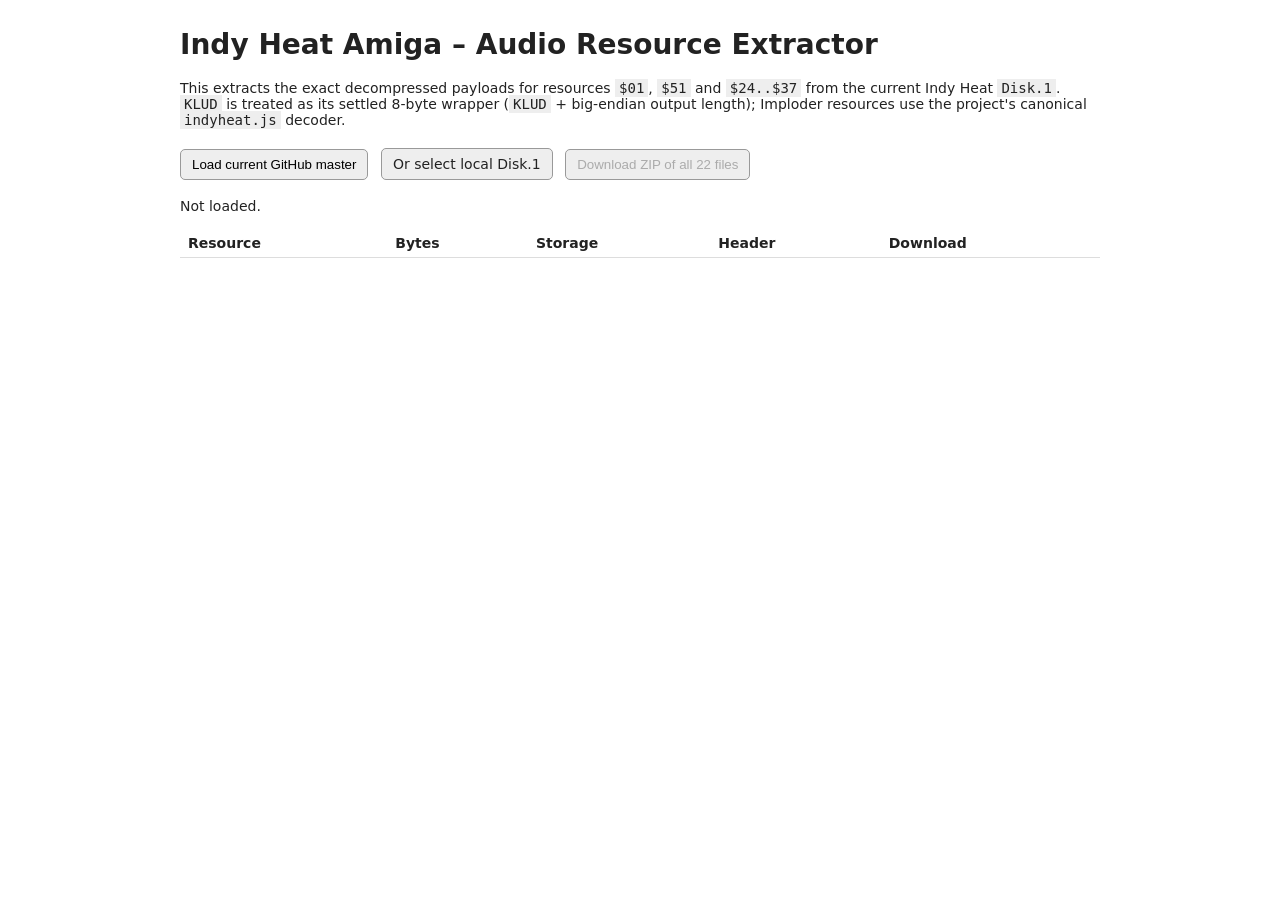
<file: tools/IndyHeat_Audio_Extractor.html>
<!doctype html>
<meta charset="utf-8">
<title>Indy Heat Amiga – Audio Resource Extractor</title>
<style>
body{font:14px system-ui,sans-serif;max-width:920px;margin:28px auto;padding:0 18px;color:#222}button,.filebtn{display:inline-block;margin:6px 8px 6px 0;padding:7px 11px;border:1px solid #999;border-radius:5px;background:#eee;cursor:pointer}input[type=file]{display:none}table{border-collapse:collapse;width:100%;margin-top:15px}th,td{padding:6px 8px;border-bottom:1px solid #ddd;text-align:left;font-variant-numeric:tabular-nums}code{background:#eee;padding:1px 4px}.ok{color:#176b2c}.warn{color:#8a5100}#status{white-space:pre-wrap;margin:12px 0}.downloads a{display:inline-block;min-width:210px;margin:2px 10px 2px 0}
</style>
<h1>Indy Heat Amiga – Audio Resource Extractor</h1>
<p>This extracts the exact decompressed payloads for resources <code>$01</code>, <code>$51</code> and <code>$24..$37</code> from the current Indy Heat <code>Disk.1</code>. <code>KLUD</code> is treated as its settled 8-byte wrapper (<code>KLUD</code> + big-endian output length); Imploder resources use the project's canonical <code>indyheat.js</code> decoder.</p>
<div>
  <button id="online">Load current GitHub master</button>
  <label class="filebtn">Or select local Disk.1<input id="disk" type="file"></label>
  <button id="zip" disabled>Download ZIP of all 22 files</button>
</div>
<div id="status">Not loaded.</div>
<table><thead><tr><th>Resource</th><th>Bytes</th><th>Storage</th><th>Header</th><th>Download</th></tr></thead><tbody id="rows"></tbody></table>
<script>
const RAW='https://raw.githubusercontent.com/HoraceAndTheSpider/Indy-Heat-WHD/master/';
const $=id=>document.getElementById(id); let decoderReady=false, extracted=[];
function status(s,cls=''){ $('status').className=cls; $('status').textContent=s; }
async function ensureDecoder(){
 if(globalThis.IndyHeatTools?.makeDiskModel){decoderReady=true;return}
 const src=await (await fetch(RAW+'app/indyheat.js',{cache:'no-store'})).text();
 (0,eval)(src+'\n//# sourceURL=indyheat.js');
 if(!globalThis.IndyHeatTools?.makeDiskModel)throw Error('indyheat.js did not initialise'); decoderReady=true;
}
function be32(b,o){return (((b[o]<<24)>>>0)|(b[o+1]<<16)|(b[o+2]<<8)|b[o+3])>>>0}
function safeSig(d){return Array.from(d.slice(0,12),b=>b>=32&&b<127?String.fromCharCode(b):'.').join('')}
function blobLink(d,name){const a=document.createElement('a');a.href=URL.createObjectURL(new Blob([d],{type:'application/octet-stream'}));a.download=name;a.textContent=name;return a}
function extract(bytes){
 const T=globalThis.IndyHeatTools, model=T.makeDiskModel(bytes), ids=[0x01,0x51,...Array.from({length:20},(_,i)=>0x24+i)];
 extracted=[]; $('rows').replaceChildren();
 for(const id of ids){
  const e=model.resources[id], off=e.sector*512; let data,storage;
  if(String.fromCharCode(...bytes.slice(off,off+4))==='KLUD'){
    const n=be32(bytes,off+4); if(n!==e.outLen)throw Error(`$${id.toString(16)} KLUD length ${n} != table ${e.outLen}`);
    data=bytes.slice(off+8,off+8+n); storage='KLUD wrapper stripped';
  } else { data=model.getResource(id).data; storage='Imploder decompressed'; }
  const hex=id.toString(16).toUpperCase().padStart(2,'0');
  const name=id===1?'resource_01_BIGRUN.bin':id===0x51?'resource_51_BIGRUNHISCORE.bin':`resource_${hex}.bin`;
  const sig=safeSig(data), is8=String.fromCharCode(...data.slice(0,4))==='8SVX';
  extracted.push({id,hex,name,data,storage,sig,is8});
  const tr=document.createElement('tr');
  for(const v of [`$${hex}`,data.length.toLocaleString(),storage,sig+(is8?'  [8SVX]':'')]){const td=document.createElement('td');td.textContent=v;tr.append(td)}
  const td=document.createElement('td');td.append(blobLink(data,name));tr.append(td);$('rows').append(tr);
 }
 $('zip').disabled=false;
 const n8=extracted.filter(x=>x.is8).length;
 status(`Extracted ${extracted.length} resources. 8SVX headers found: ${n8}.`,n8?'warn':'ok');
}
$('online').onclick=async()=>{try{status('Loading current master…');await ensureDecoder();const r=await fetch(RAW+'whdload/data/Disk.1',{cache:'no-store'});if(!r.ok)throw Error(`Disk.1 HTTP ${r.status}`);extract(new Uint8Array(await r.arrayBuffer()))}catch(e){status('Online load failed: '+e.message+'\nUse the local Disk.1 selector instead.','warn')}};
$('disk').onchange=async e=>{try{await ensureDecoder().catch(()=>{});if(!globalThis.IndyHeatTools?.makeDiskModel){const s=document.createElement('script');s.src='indyheat.js';document.head.append(s);await new Promise((ok,no)=>{s.onload=ok;s.onerror=no})}const f=e.target.files[0];if(f)extract(new Uint8Array(await f.arrayBuffer()))}catch(e){status('Local extraction failed: '+e.message,'warn')}};
function crc32(d){let c=0xffffffff;for(const b of d){c^=b;for(let k=0;k<8;k++)c=(c>>>1)^((c&1)?0xedb88320:0)}return(c^0xffffffff)>>>0}
function p16(a,v){a.push(v&255,v>>>8&255)} function p32(a,v){a.push(v&255,v>>>8&255,v>>>16&255,v>>>24&255)}
function zipStore(files){const out=[],cd=[];let off=0;for(const f of files){const nb=new TextEncoder().encode(f.name),crc=crc32(f.data),l=[];p32(l,0x04034b50);p16(l,20);p16(l,0);p16(l,0);p16(l,0);p16(l,0);p32(l,crc);p32(l,f.data.length);p32(l,f.data.length);p16(l,nb.length);p16(l,0);l.push(...nb);out.push(...l,...f.data);const c=[];p32(c,0x02014b50);p16(c,20);p16(c,20);p16(c,0);p16(c,0);p16(c,0);p16(c,0);p32(c,crc);p32(c,f.data.length);p32(c,f.data.length);p16(c,nb.length);p16(c,0);p16(c,0);p16(c,0);p16(c,0);p32(c,0);p32(c,off);c.push(...nb);cd.push(c);off+=l.length+f.data.length}const cs=out.length;for(const c of cd)out.push(...c);const cz=out.length-cs;p32(out,0x06054b50);p16(out,0);p16(out,0);p16(out,files.length);p16(out,files.length);p32(out,cz);p32(out,cs);p16(out,0);return new Uint8Array(out)}
$('zip').onclick=()=>{const manifest=['Indy Heat Amiga audio resources','',...extracted.map(x=>`$${x.hex}\t${x.data.length}\t${x.storage}\t${x.name}\t${x.is8?'8SVX':'no 8SVX'}`)].join('\n')+'\n';const files=extracted.map(x=>({name:x.name,data:x.data}));files.push({name:'manifest.txt',data:new TextEncoder().encode(manifest)});const a=blobLink(zipStore(files),'IndyHeat_Audio_Resources_01_51_24-37.zip');a.click()};
</script>
</file>
<file: app/style.css>
:root{font-family:Inter,system-ui,-apple-system,Segoe UI,Roboto,sans-serif;color:#e8e8ea;background:#111318;color-scheme:dark}
*{box-sizing:border-box}
body{margin:0;background:#111318}
header{display:flex;align-items:center;justify-content:space-between;gap:20px;padding:14px 18px;border-bottom:1px solid #343842;background:#191c23;position:sticky;top:0;z-index:3}
h1{font-size:20px;margin:0}.sub,.muted{color:#9aa1ad}
.filebtn,button{background:#303746;border:1px solid #545f73;border-radius:6px;padding:8px 11px;cursor:pointer;color:#fff}.filebtn input{display:none}button:disabled{opacity:.4;cursor:default}
#dropZone{margin:12px 18px;padding:10px;border:1px dashed #555f70;border-radius:7px;text-align:center;color:#aeb5c0}#dropZone.drag{background:#252b38;border-color:#93a7d0}
main{display:grid;grid-template-columns:280px minmax(0,1fr);gap:14px;padding:0 18px 18px}
aside{background:#181b21;border:1px solid #30343d;border-radius:8px;padding:12px;align-self:start;position:sticky;top:77px;max-height:calc(100vh - 92px);overflow:auto}
section{margin-bottom:16px}h2{font-size:14px;margin:0 0 8px;color:#ccd3df}h3{font-size:13px;margin:.2rem 0 .5rem;color:#cbd2de}
label{display:block;font-size:13px;margin:7px 0}.indent{padding-left:20px}.mini{font-size:12px;margin-top:7px;line-height:1.4}
select,input[type=range]{max-width:100%}select{background:#222730;color:#fff;border:1px solid #495162;padding:5px;border-radius:4px;width:100%}
.inlineControl{display:grid;grid-template-columns:minmax(80px,1fr) minmax(96px,1.15fr);gap:8px;align-items:center}.inlineControl select{width:100%}
.compactSubcontrols{margin:-1px 0 8px}.compactSubcontrols label{margin:5px 0}
.content{min-width:0}.viewerPanel{background:#08090b;border:1px solid #30343d;border-radius:8px;padding:10px;overflow:auto;text-align:left}
canvas#view{display:block;width:auto;height:auto;max-width:none;image-rendering:pixelated;image-rendering:crisp-edges;background:#000;border:1px solid #393e47;cursor:crosshair;touch-action:none;user-select:none}
canvas#view.dragging{cursor:grabbing}
.viewerFooter{display:flex;gap:10px 14px;align-items:flex-start;justify-content:space-between;flex-wrap:wrap;min-width:0;max-width:100%;margin-top:7px}.legend{font-size:12px;color:#adb4c0;white-space:normal;line-height:1.8;min-width:0;max-width:100%}.sw{display:inline-block;width:12px;height:12px;vertical-align:-2px;margin:0 3px 0 9px;border:1px solid #777}.c1{background:#dc4545}.c2{background:#5ed46c}.c3{background:#4a79e8}.occ{background:#f5bd4f}.routeA{background:#ff5353}.routeB{background:#53f06b}.routeC{background:#4fd8ff}.sequence{background:#ffd84a}
#cursorInfo{margin:0;background:#0c0e12;padding:5px 7px;border-radius:4px;min-width:210px;max-width:380px;font-size:11px;white-space:pre-wrap}
.cards{display:grid;grid-template-columns:2fr 1fr 1fr;gap:10px}.cards article{background:#14171c;border:1px solid #2c3038;border-radius:6px;padding:10px;margin:0}
details{background:#181b21;border:1px solid #30343d;border-radius:8px;padding:10px;margin-bottom:10px}.smallDetails{padding:7px;margin:8px 0 0;background:#14171c}.smallDetails summary{font-weight:500;color:#aeb6c2}
.mono,pre{font:12px/1.45 ui-monospace,SFMono-Regular,Menlo,Consolas,monospace;white-space:pre-wrap}table{width:100%;border-collapse:collapse;font-size:12px}th,td{text-align:left;padding:5px;border-bottom:1px solid #30343d}th{color:#aeb7c7}.prose{font-size:13px;line-height:1.5;color:#c5cad3}.prose p{margin:.55rem 0}summary{cursor:pointer;font-weight:600;font-size:13px}.downloads{display:grid;grid-template-columns:1fr 1fr;gap:5px;margin-top:6px}.downloads button{font-size:11px;padding:6px}.warn{color:#ffcd6a}.ok{color:#8ed39b}.bad{color:#ff8585}code{background:#101217;padding:1px 4px;border-radius:3px}
.wpBtns{display:grid;grid-template-columns:1fr 1fr;gap:6px;margin:.45rem 0}.wpBtns button{font-size:11px;padding:6px}
.editorSection{border-top:1px solid #303640;padding-top:12px}.editGrid{display:grid;grid-template-columns:1fr 1fr;gap:7px;margin:8px 0}.editGrid label{display:flex;flex-direction:column;gap:3px;font-size:12px}.editGrid .wide{grid-column:1/-1}.editGrid .checkline{display:flex;flex-direction:row;align-items:center;gap:7px;padding-top:18px}.editGrid input,.editGrid select{min-width:0;width:100%;box-sizing:border-box;background:#17191d;color:#e7ebef;border:1px solid #3b424c;border-radius:3px;padding:5px}.selectedSummary{background:#111419;border:1px solid #292f38;padding:6px;border-radius:4px;min-height:32px}.statusLine{min-height:18px;color:#aeb5c0}#editCount{margin-top:5px;font-weight:600}
#wpValidation{max-height:230px;overflow:auto;white-space:pre-wrap}.advancedGrid{display:grid;grid-template-columns:minmax(260px,1fr) minmax(260px,1fr);gap:18px;margin-top:10px}.advancedGrid label{display:grid;grid-template-columns:120px 1fr;gap:8px;align-items:center}.advancedSubgroup{margin-top:8px;padding:8px;border:1px solid #303640;border-radius:5px;background:#14171c}.advancedSubgroup.hidden{display:none}#wpFitStats{background:#0c0e12;padding:6px;border-radius:4px;margin:.45rem 0}
@media(max-width:900px){main{grid-template-columns:1fr}aside{position:static;max-height:none}.cards,.advancedGrid{grid-template-columns:1fr}header{position:static;align-items:flex-start;flex-direction:column}.viewerFooter{min-width:0;flex-direction:column}}

.sequenceSummary{background:#111419;border:1px solid #292f38;border-radius:4px;padding:6px;margin:6px 0 2px;line-height:1.35}.sequenceSummary .warn{font-weight:600}
</file>
